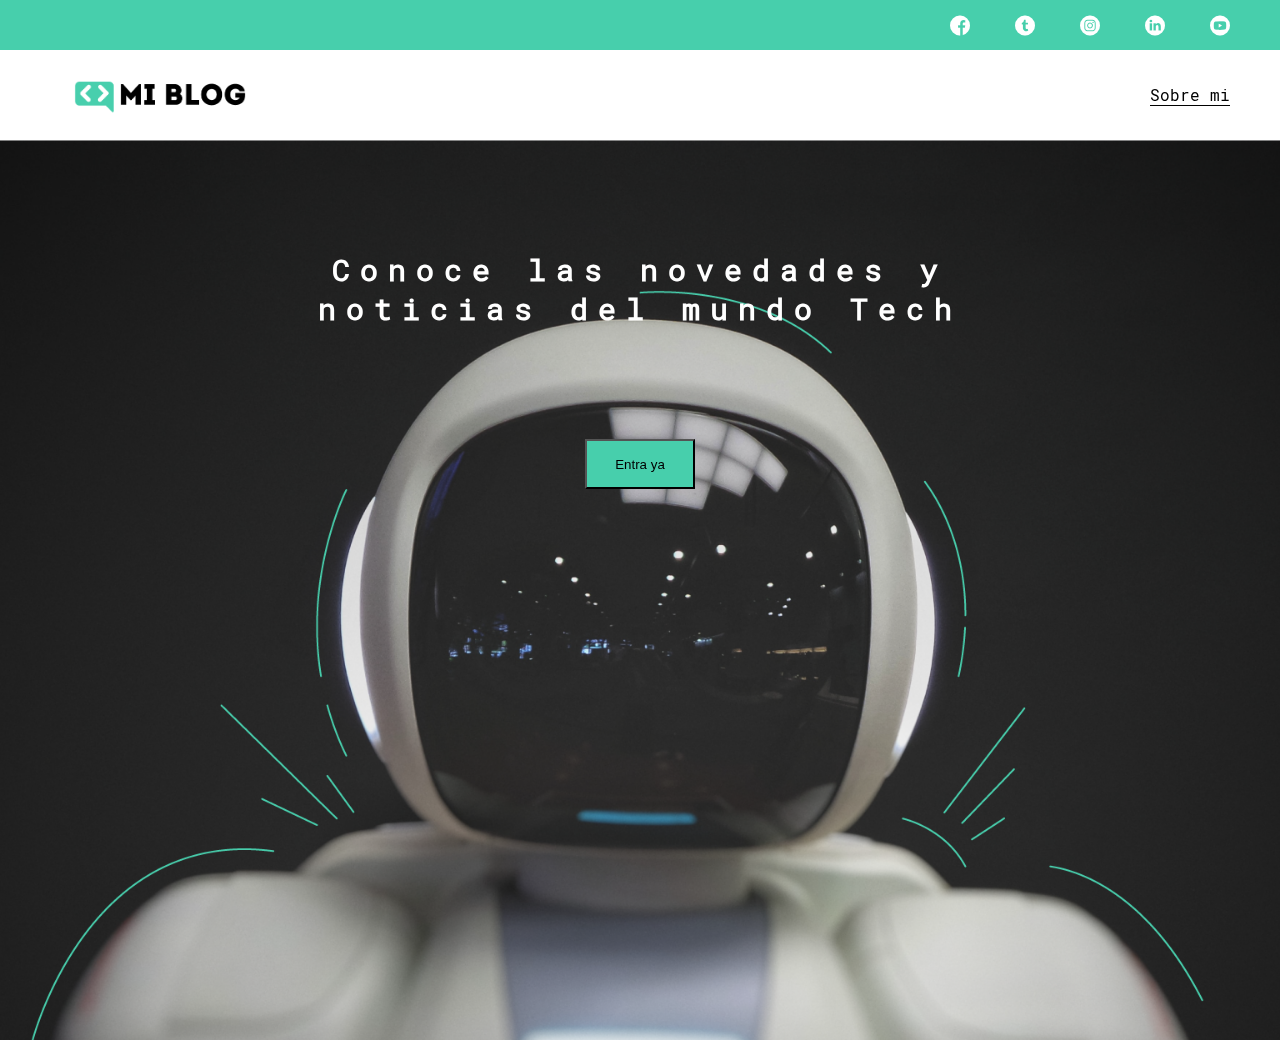
<file: index.html>
<!DOCTYPE html>
<html lang="en" class="js-focus-visible">
<head>
	<meta charset="UTF-8">
	<meta name="viewport" content="width=device-width, initial-scale=1.0">
	<title>Proyecto de maquetacion</title>
	<link rel="stylesheet"  href="css/main.css">
	<link rel="stylesheet"  href="css/font/Social_media/flaticon.css">
</head>
<body class="home-body">
	<header>
		<section class="header-icons-container">
			<div class="icons">
				<a href="/"><span class="flaticon-001-facebook"></span></a>
				<a href=""><span class="flaticon-002-twitter"></span></a>
				<a href=""><span class="flaticon-011-instagram"></span></a>
				<a href=""><span class="flaticon-010-linkedin"></span></a>
				<a href=""><span class="flaticon-008-youtube"></span></a>
			</div>
		</section>
		<nav>
			<section class="nav-logo-container">
				<a href=""><img src="assets/img/Logo-negro.png" alt="Logo de Blog"></a>
			</section>
			<section class="nav-profile-link">
				<a href="blogs.html">Sobre mi</a>
			</section>
		</nav>
	</header>
	<main class="home-main">
		<section>
			<p class="home-main-text">Conoce las novedades y noticias del mundo Tech</p>
			<button class="home-main-button">
				<a href="">Entra ya</a>
			</button>
		</section>
	</main>
</body>
</html>
</file>
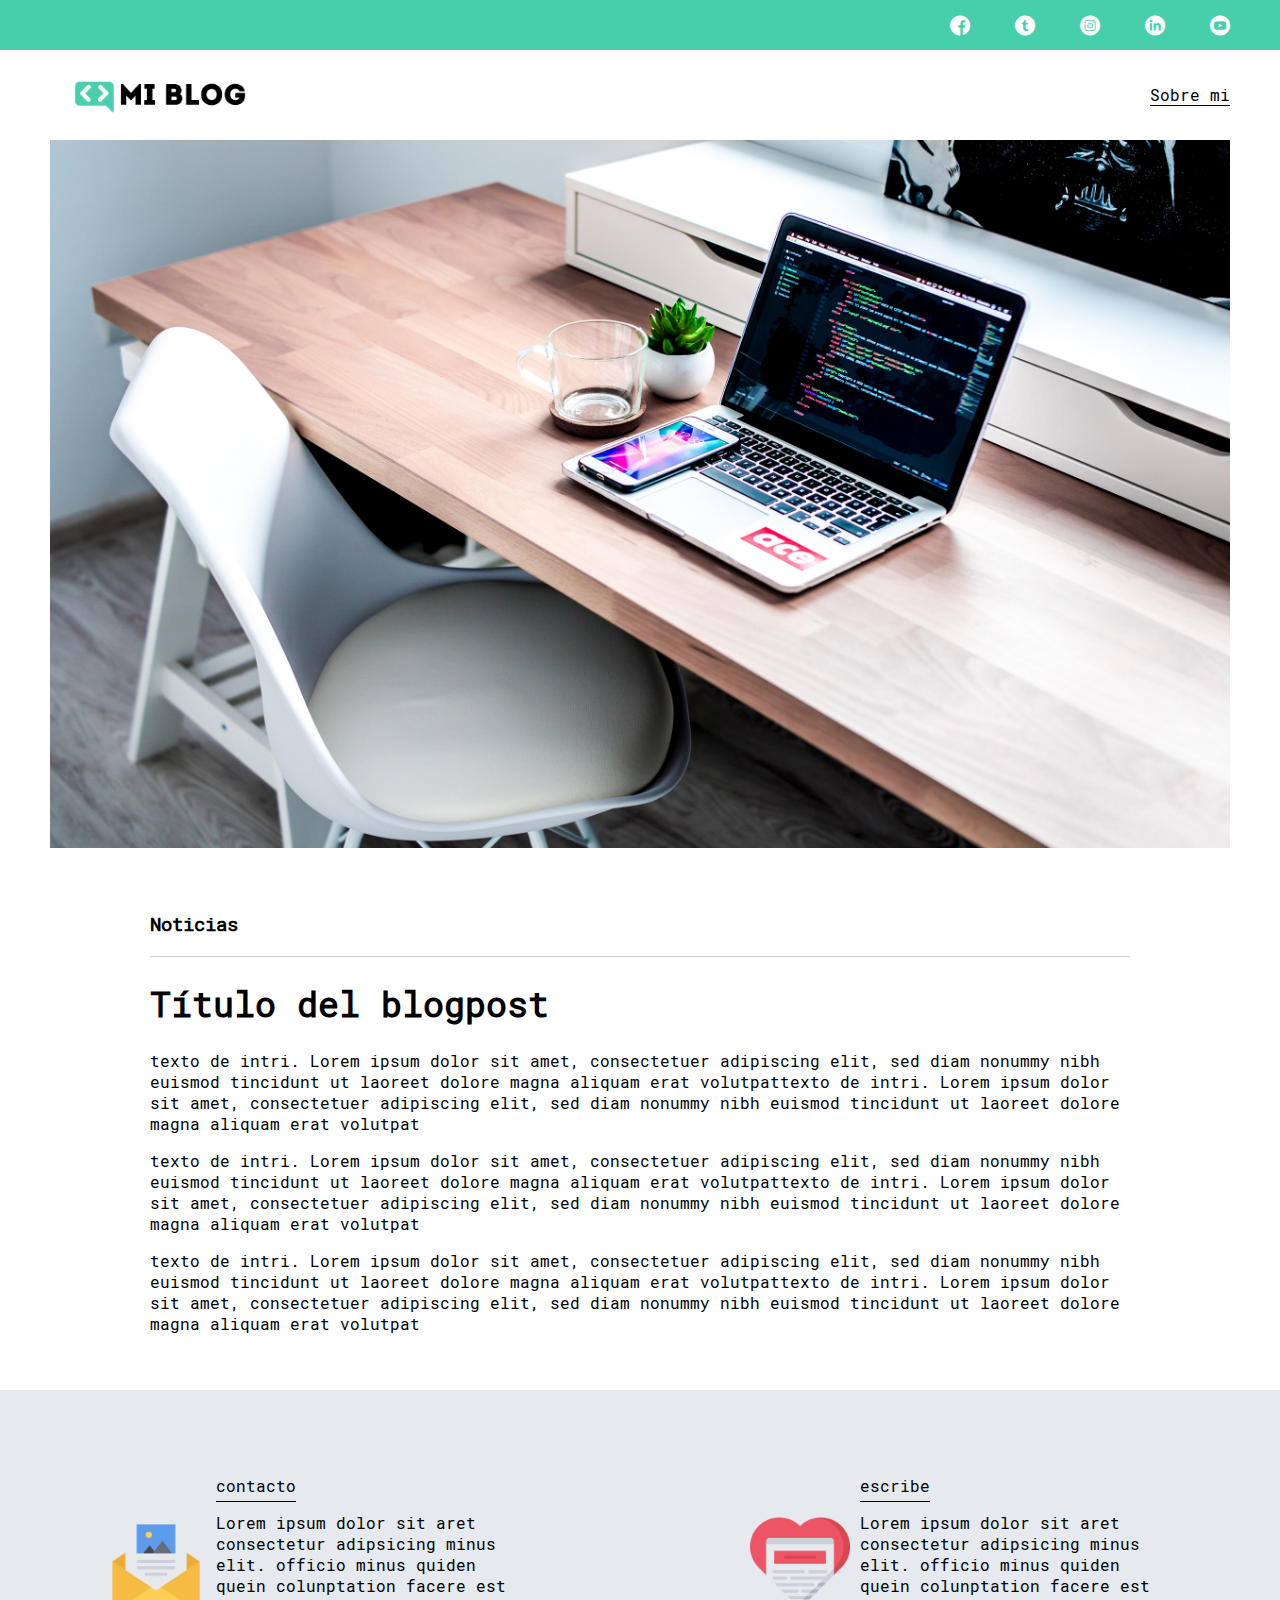
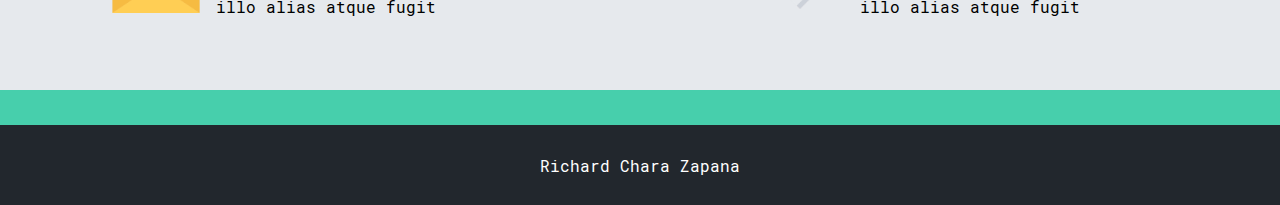
<file: blog.html>
<!DOCTYPE html>
<html lang="en" class="js-focus-visible">
<head>
	<meta charset="UTF-8">
	<meta name="viewport" content="width=device-width, initial-scale=1.0">
	<title>Proyecto de maquetacion</title>
	<link rel="stylesheet"  href="css/main.css">
	<link rel="stylesheet"  href="css/font/Social_media/flaticon.css">
</head>
<body> 
	<header>
		<section class="header-icons-container">
			<div class="icons">
				<a href="/"><span class="flaticon-001-facebook"></span></a>
				<a href=""><span class="flaticon-002-twitter"></span></a>
				<a href=""><span class="flaticon-011-instagram"></span></a>
				<a href=""><span class="flaticon-010-linkedin"></span></a>
				<a href=""><span class="flaticon-008-youtube"></span></a>
			</div>
		</section>
		<nav>
			<section class="nav-logo-container">
				<a href=""><img src="assets/img/Logo-negro.png" alt="Logo de Blog"></a>
			</section>
			<section class="nav-profile-link">
				<a href="perfil.html">Sobre mi</a>
			</section>
		</nav>
	</header>
	<main>
		<section class="blog-post-img-container">
            <img src="assets/img/post-1.jpg" alt="imagen">
        </section>
        <section class="blog-post-main-container"> 
            <div class="grid-container">
                <h3>Noticias</h3>
                <article>
                    <h1>Título del blogpost</h1>
                    <p>texto de intri. Lorem ipsum dolor sit amet, consectetuer adipiscing elit, sed diam nonummy nibh euismod tincidunt ut laoreet dolore magna aliquam erat volutpattexto de intri. Lorem ipsum dolor sit amet, consectetuer adipiscing elit, sed diam nonummy nibh euismod tincidunt ut laoreet dolore magna aliquam erat volutpat</p>
                    <p>texto de intri. Lorem ipsum dolor sit amet, consectetuer adipiscing elit, sed diam nonummy nibh euismod tincidunt ut laoreet dolore magna aliquam erat volutpattexto de intri. Lorem ipsum dolor sit amet, consectetuer adipiscing elit, sed diam nonummy nibh euismod tincidunt ut laoreet dolore magna aliquam erat volutpat</p>
                    <p>texto de intri. Lorem ipsum dolor sit amet, consectetuer adipiscing elit, sed diam nonummy nibh euismod tincidunt ut laoreet dolore magna aliquam erat volutpattexto de intri. Lorem ipsum dolor sit amet, consectetuer adipiscing elit, sed diam nonummy nibh euismod tincidunt ut laoreet dolore magna aliquam erat volutpat</p>
                </article>
            </div>
        </section>
        <section class="contact-main-container">
            <div>
                <img src="assets/img/contacto.png" alt="">
                <div class="contact-left">
                    <a href="">contacto</a>
                    <p>Lorem ipsum dolor sit aret consectetur adipsicing minus elit. officio minus quiden quein colunptation facere est illo alias atque fugit</p>
                </div>
            </div>
            <div>
                <img src="assets/img/escribe.png" alt="">
                <div class="contact-right">
                    <a href="">escribe</a>
                    <p>Lorem ipsum dolor sit aret consectetur adipsicing minus elit. officio minus quiden quein colunptation facere est illo alias atque fugit</p>
                </div>
            </div>
        </section>
    </main>
    <footer>
        <p>Richard Chara Zapana</p>
    </footer>
</body>
</html>
</file>
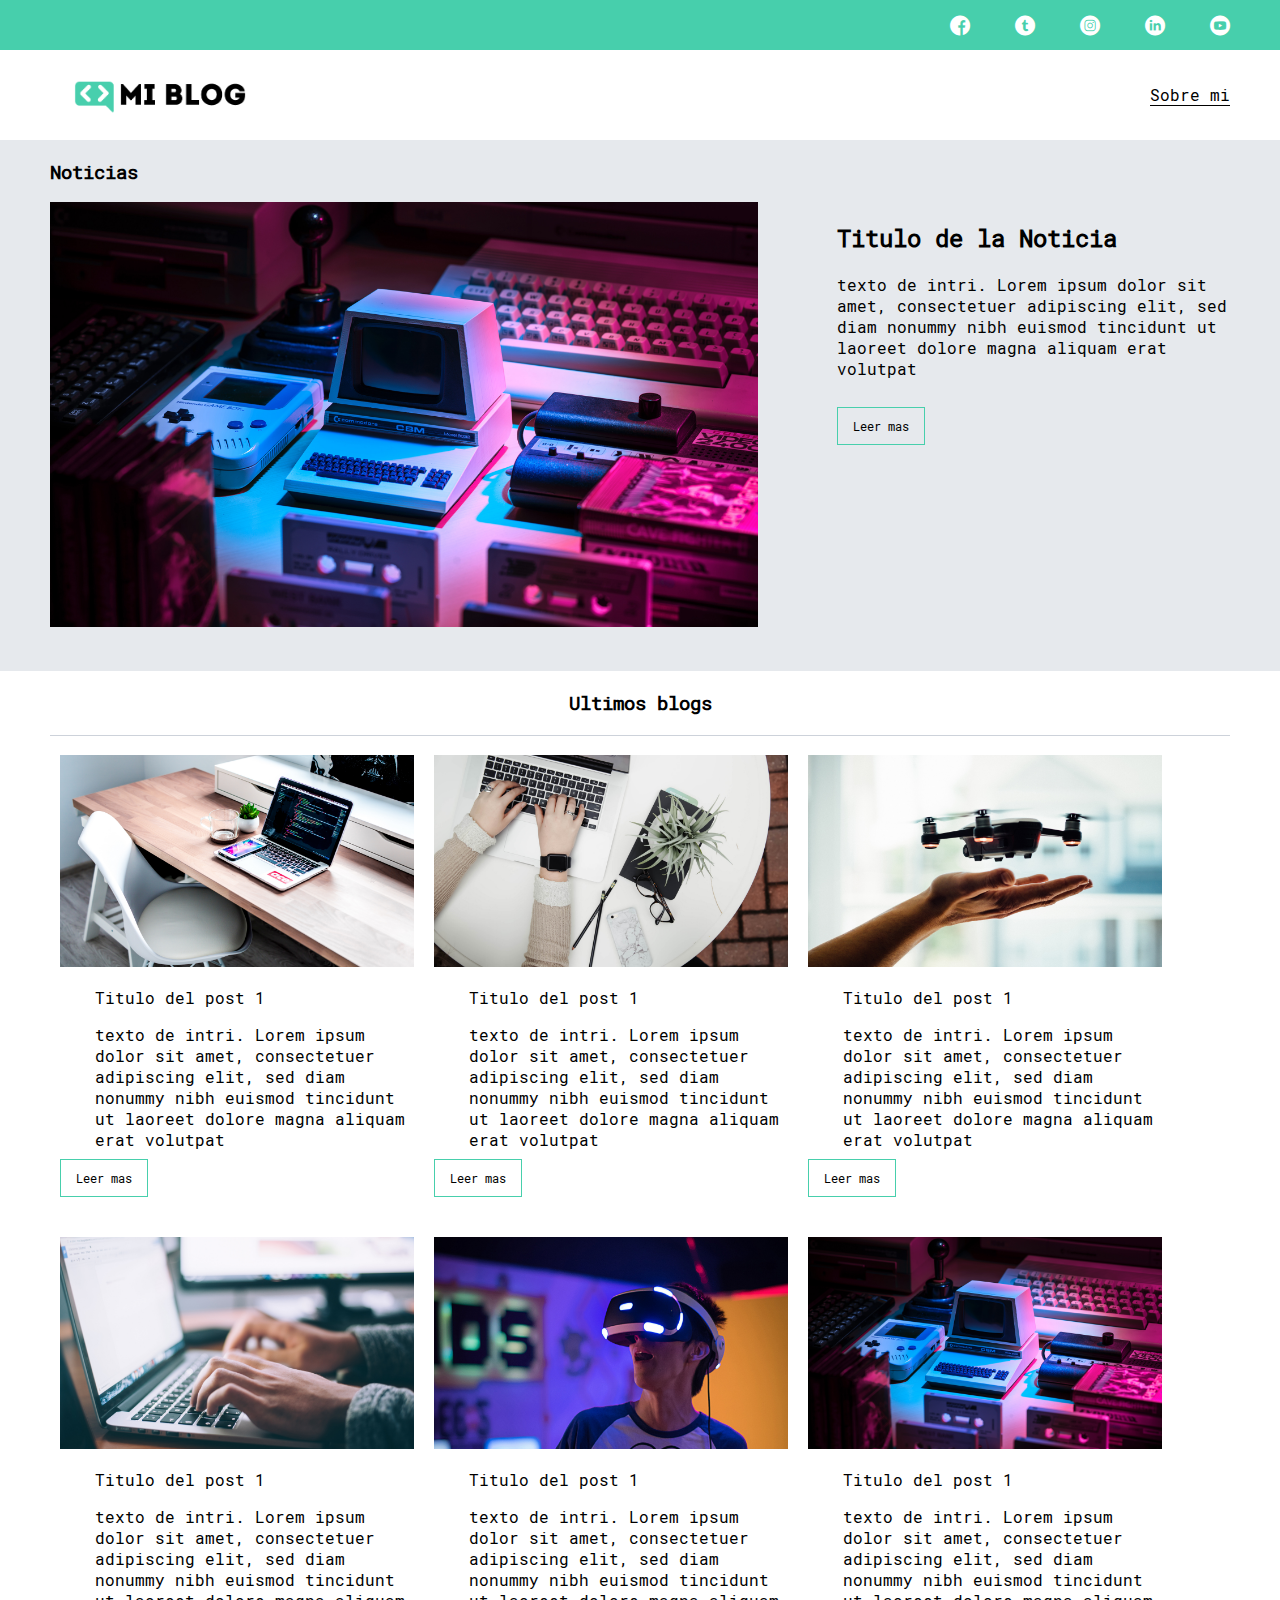
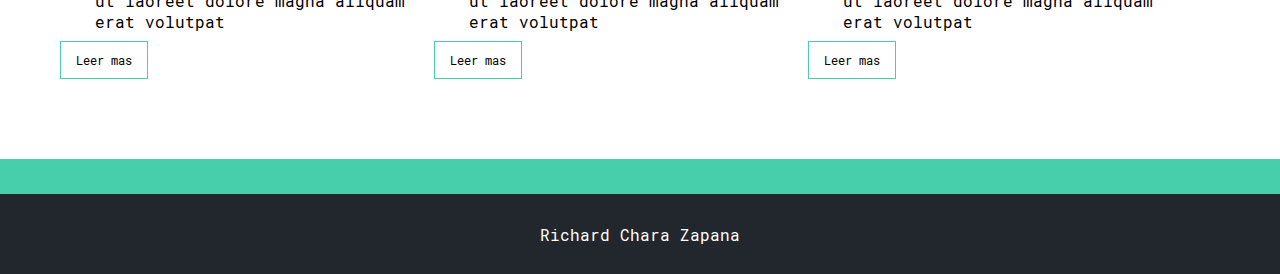
<file: blogs.html>
<!DOCTYPE html>
<html lang="en" class="js-focus-visible">
<head>
	<meta charset="UTF-8">
	<meta name="viewport" content="width=device-width, initial-scale=1.0">
	<title>Proyecto de maquetacion</title>
	<link rel="stylesheet"  href="css/main.css">
	<link rel="stylesheet"  href="css/font/Social_media/flaticon.css">
</head>
<body> 
	<header>
		<section class="header-icons-container">
			<div class="icons">
				<a href="/"><span class="flaticon-001-facebook"></span></a>
				<a href=""><span class="flaticon-002-twitter"></span></a>
				<a href=""><span class="flaticon-011-instagram"></span></a>
				<a href=""><span class="flaticon-010-linkedin"></span></a>
				<a href=""><span class="flaticon-008-youtube"></span></a>
			</div>
		</section>
		<nav>
			<section class="nav-logo-container">
				<a href=""><img src="assets/img/Logo-negro.png" alt="Logo de Blog"></a>
			</section>
			<section class="nav-profile-link">
				<a href="blog.html">Sobre mi</a>
			</section>
		</nav>
	</header>
	<main class="blogs-main">
		<section class="blogs-news-container"> 
			<div class="blogs-news">
                <h3>Noticias</h3>
                <div class="blogs-news-img-container">
                    <img src="assets/img/img-news-main.jpg" alt="Noticia">
                </div>
                <div class="blogs-news-info-container">
                    <h2>Titulo de la Noticia</h2>
                    <p> texto de intri. Lorem ipsum dolor sit amet, consectetuer adipiscing elit, sed diam nonummy nibh euismod tincidunt ut laoreet dolore magna aliquam erat volutpat</p>
                    <a href="" class="blogs-button">Leer mas</a>
                </div>
            </div>
        </section>
        <section class="blogs-posts-container">
            <div>
                <h3>Ultimos blogs</h3>
                <article class="post-container">
                    <img src="assets/img/post-1.jpg" alt="Articulo">
                    <p>Titulo del post 1</p>
                    <p>texto de intri. Lorem ipsum dolor sit amet, consectetuer adipiscing elit, sed diam nonummy nibh euismod tincidunt ut laoreet dolore magna aliquam erat volutpat</p>
                    <a href="" class="blogs-button">Leer mas</a>
                </article>
                <article class="post-container">
                        <img src="assets/img/post-2.jpg" alt="Articulo">
                        <p>Titulo del post 1</p>
                        <p>texto de intri. Lorem ipsum dolor sit amet, consectetuer adipiscing elit, sed diam nonummy nibh euismod tincidunt ut laoreet dolore magna aliquam erat volutpat</p>
                        <a href="" class="blogs-button">Leer mas</a>
                </article>
                <article class="post-container">
                        <img src="assets/img/post-3.jpg" alt="Articulo">
                        <p>Titulo del post 1</p>
                        <p>texto de intri. Lorem ipsum dolor sit amet, consectetuer adipiscing elit, sed diam nonummy nibh euismod tincidunt ut laoreet dolore magna aliquam erat volutpat</p>
                        <a href="" class="blogs-button">Leer mas</a>
                </article>
                <article class="post-container">
                        <img src="assets/img/post-4.jpg" alt="Articulo">
                        <p>Titulo del post 1</p>
                        <p>texto de intri. Lorem ipsum dolor sit amet, consectetuer adipiscing elit, sed diam nonummy nibh euismod tincidunt ut laoreet dolore magna aliquam erat volutpat</p>
                        <a href="" class="blogs-button">Leer mas</a>
                </article>
                <article class="post-container">
                        <img src="assets/img/post-5.jpg" alt="Articulo">
                        <p>Titulo del post 1</p>
                        <p>texto de intri. Lorem ipsum dolor sit amet, consectetuer adipiscing elit, sed diam nonummy nibh euismod tincidunt ut laoreet dolore magna aliquam erat volutpat</p>
                        <a href="" class="blogs-button">Leer mas</a>
                </article>
                <article class="post-container">
                        <img src="assets/img/post-6.jpg" alt="Articulo">
                        <p>Titulo del post 1</p>
                        <p>texto de intri. Lorem ipsum dolor sit amet, consectetuer adipiscing elit, sed diam nonummy nibh euismod tincidunt ut laoreet dolore magna aliquam erat volutpat</p>
                        <a href="" class="blogs-button">Leer mas</a>
                </article>
            </div>
        </section>
    </main>
    <footer>
        <p>Richard Chara Zapana</p>
    </footer>
</body>
</html>
</file>
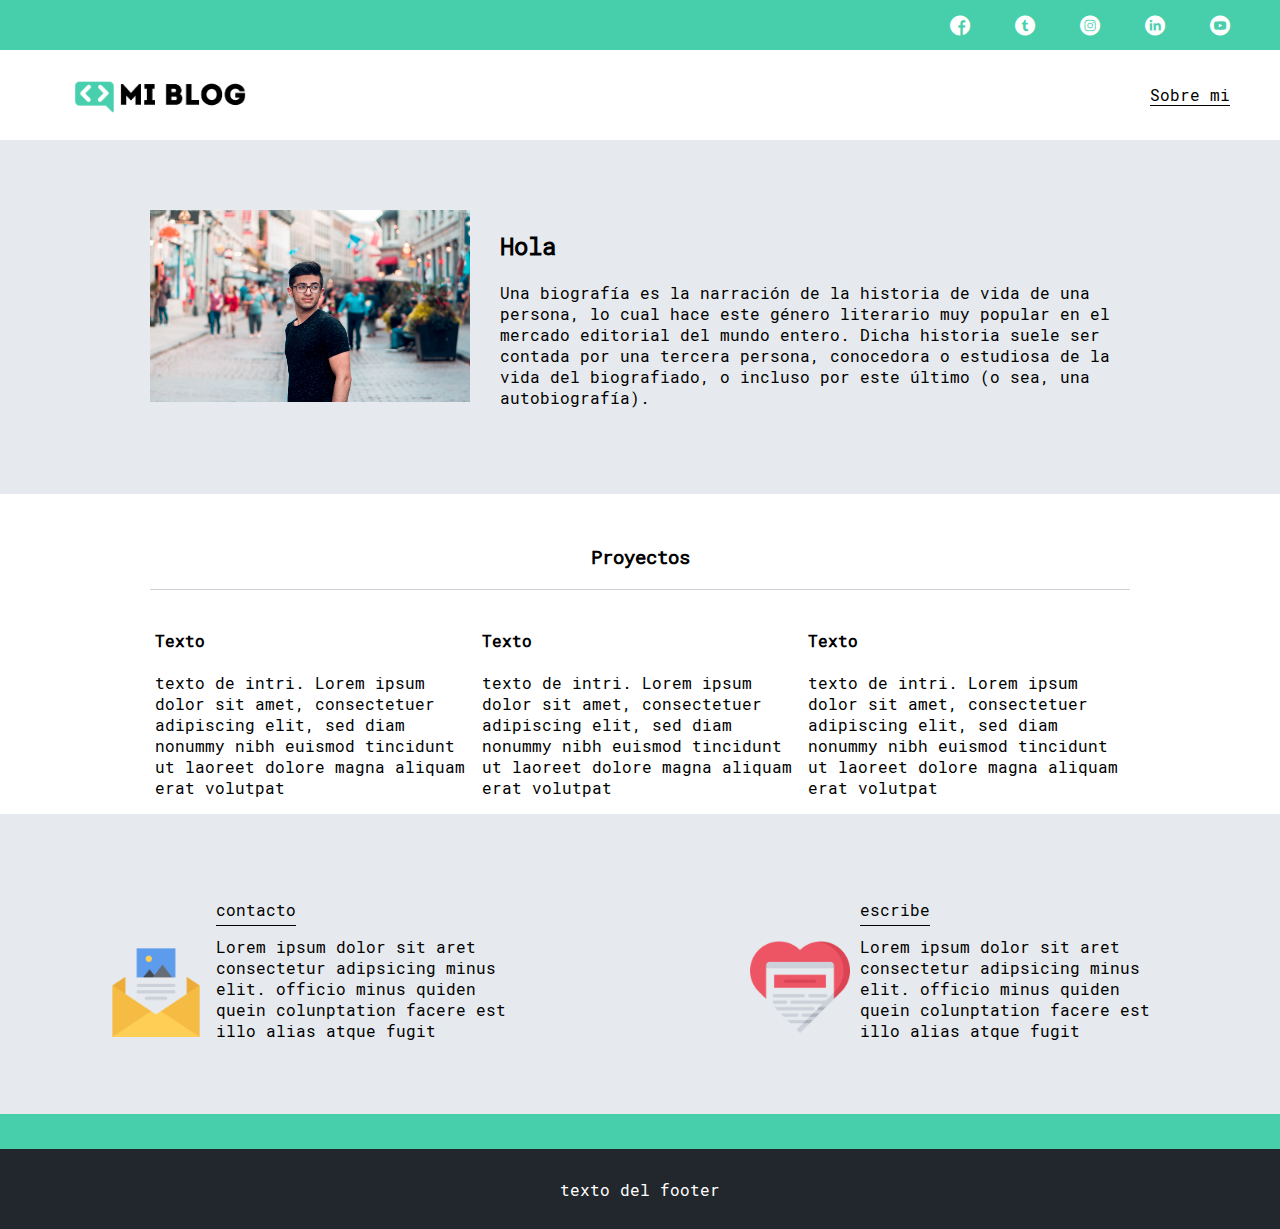
<file: perfil.html>
<!DOCTYPE html>
<html lang="en" class="js-focus-visible">
<head>
	<meta charset="UTF-8">
	<meta name="viewport" content="width=device-width, initial-scale=1.0">
	<title>Proyecto de maquetacion</title>
	<link rel="stylesheet"  href="css/main.css">
	<link rel="stylesheet"  href="css/font/Social_media/flaticon.css">
</head>
<body> 
	<header>
		<section class="header-icons-container">
			<div class="icons">
				<a href="/"><span class="flaticon-001-facebook"></span></a>
				<a href=""><span class="flaticon-002-twitter"></span></a>
				<a href=""><span class="flaticon-011-instagram"></span></a>
				<a href=""><span class="flaticon-010-linkedin"></span></a>
				<a href=""><span class="flaticon-008-youtube"></span></a>
			</div>
		</section>
		<nav>
			<section class="nav-logo-container">
				<a href=""><img src="assets/img/Logo-negro.png" alt="Logo de Blog"></a>
			</section>
			<section class="nav-profile-link">
				<a href="index.html">Sobre mi</a>
			</section>
		</nav>
	</header>
	<main>
		<section class="perfil-main-container">
            <div class="grid-container perfil-container">
                <div>
                    <img src="assets/img/perfil.jpg">
                </div>
                <div>
                    <h2>Hola</h2>
                    <p>Una biografía es la narración de la historia de vida de una persona, lo cual hace este género literario muy popular en el mercado editorial del mundo entero. Dicha historia suele ser contada por una tercera persona, conocedora o estudiosa de la vida del biografiado, o incluso por este último (o sea, una autobiografía).</p>
                </div>
            </div>
        </section>
        <section class="perfil-main-proyects">
            <div class="grid-container">
                <h3>Proyectos</h3>
                <div class="proyects-main-container">
                    <article class="proyect-container">
                        <h4>Texto</h4>
                        <p>texto de intri. Lorem ipsum dolor sit amet, consectetuer adipiscing elit, sed diam nonummy nibh euismod tincidunt ut laoreet dolore magna aliquam erat volutpat</p>
                    </article>
                    <article class="proyect-container">
                        <h4>Texto</h4>
                        <p>texto de intri. Lorem ipsum dolor sit amet, consectetuer adipiscing elit, sed diam nonummy nibh euismod tincidunt ut laoreet dolore magna aliquam erat volutpat</p>
                    </article>
                    <article class="proyect-container">
                        <h4>Texto</h4>
                        <p>texto de intri. Lorem ipsum dolor sit amet, consectetuer adipiscing elit, sed diam nonummy nibh euismod tincidunt ut laoreet dolore magna aliquam erat volutpat</p>
                    </article>
                </div>
            </div>
        </section>
        <section class="contact-main-container">
            <div>
                <img src="assets/img/contacto.png" alt="">
                <div class="contact-left">
                    <a href="">contacto</a>
                    <p>Lorem ipsum dolor sit aret consectetur adipsicing minus elit. officio minus quiden quein colunptation facere est illo alias atque fugit</p>
                </div>
            </div>
            <div>
                <img src="assets/img/escribe.png" alt="">
                <div class="contact-right">
                    <a href="">escribe</a>
                    <p>Lorem ipsum dolor sit aret consectetur adipsicing minus elit. officio minus quiden quein colunptation facere est illo alias atque fugit</p>
                </div>
            </div>
         </section>
    </main>
    <footer>
        <p>texto del footer</p>
    </footer>
</body>
</html>
</file>
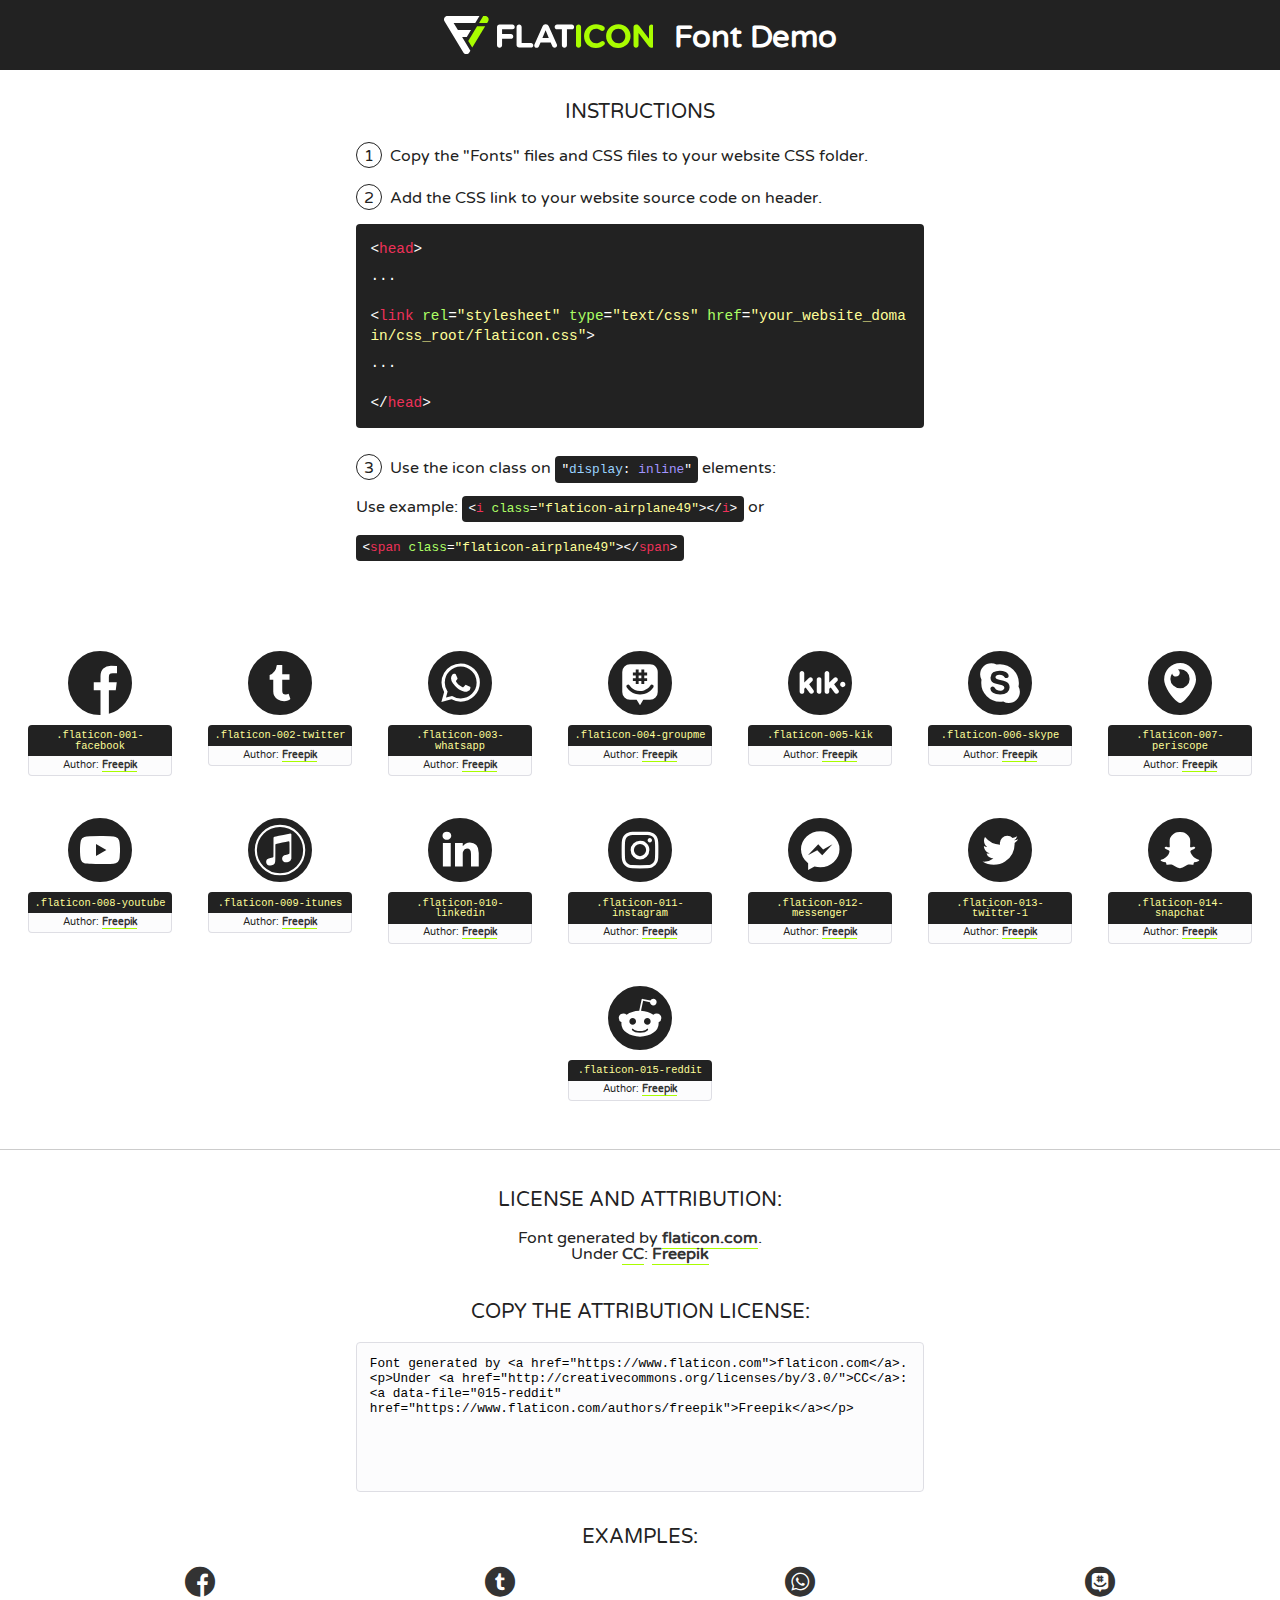
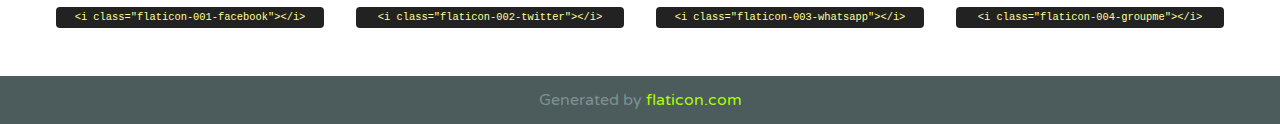
<file: css/font/Social_media/flaticon.html>
<!DOCTYPE html>
<!--
  Flaticon icon font: Flaticon
  Creation date: 20/12/2018 09:27
-->
<html>
<!DOCTYPE html>
<html>

<head>
    <title>Flaticon WebFont</title>
    <link href="http://fonts.googleapis.com/css?family=Varela+Round" rel="stylesheet" type="text/css" />
    <link rel="stylesheet" type="text/css" href="flaticon.css">
    <meta charset="UTF-8">
    <style>
    html, body, div, span, applet, object, iframe,
    h1, h2, h3, h4, h5, h6, p, blockquote, pre,
    a, abbr, acronym, address, big, cite, code,
    del, dfn, em, img, ins, kbd, q, s, samp,
    small, strike, strong, sub, sup, tt, var,
    b, u, i, center,
    dl, dt, dd, ol, ul, li,
    fieldset, form, label, legend,
    table, caption, tbody, tfoot, thead, tr, th, td,
    article, aside, canvas, details, embed, 
    figure, figcaption, footer, header, hgroup, 
    menu, nav, output, ruby, section, summary,
    time, mark, audio, video {
        margin: 0;
        padding: 0;
        border: 0;
        font-size: 100%;
        font: inherit;
        vertical-align: baseline;
    }
    /* HTML5 display-role reset for older browsers */
    article, aside, details, figcaption, figure, 
    footer, header, hgroup, menu, nav, section {
        display: block;
    }
    body {
        line-height: 1;
    }
    ol, ul {
        list-style: none;
    }
    blockquote, q {
        quotes: none;
    }
    blockquote:before, blockquote:after,
    q:before, q:after {
        content: '';
        content: none;
    }
    table {
        border-collapse: collapse;
        border-spacing: 0;
    }
    body {
        font-family: 'Varela Round', Helvetica, Arial, sans-serif;
        font-size: 16px;
        color: #222;
    }
    a {
        color: #333;
        border-bottom: 1px solid #a9fd00;
        font-weight: bold;
        text-decoration: none;
    }
    * {
        -moz-box-sizing: border-box;
        -webkit-box-sizing: border-box;
        box-sizing: border-box;
        margin: 0;
        padding: 0;
    }
    [class^="flaticon-"]:before, [class*=" flaticon-"]:before, [class^="flaticon-"]:after, [class*=" flaticon-"]:after {
        font-family: Flaticon;
        font-size: 30px;
        font-style: normal;
        margin-left: 20px;
        color: #333;
    }
    .wrapper {
        max-width: 600px;
        margin: auto;
        padding: 0 1em;
    }
    .title {
        font-size: 1.25em;
        text-align: center;
        margin-bottom: 1em;
        text-transform: uppercase;
    }
    header {
        text-align: center;
        background-color: #222;
        color: #fff;
        padding: 1em;
    }
    header .logo {
        width: 210px;
        height: 38px;
        display: inline-block;
        vertical-align: middle;
        margin-right: 1em;
        border: none;
    }
    header strong {
        font-size: 1.95em;
        font-weight: bold;
        vertical-align: middle;
        margin-top: 5px;
        display: inline-block;
    }
    .demo {
        margin: 2em auto;
        line-height: 1.25em;
    }
    .demo ul li {
        margin-bottom: 1em;
    }
    .demo ul li .num {
        color: #222;
        border-radius: 20px;
        display: inline-block;
        width: 26px;
        padding: 3px;
        height: 26px;
        text-align: center;
        margin-right: 0.5em;
        border: 1px solid #222;
    }
    .demo ul li code {
        background-color: #222;
        border-radius: 4px;
        padding: 0.25em 0.5em;
        display: inline-block;
        color: #fff;
        font-family: Consolas,Monaco,Lucida Console,Liberation Mono,DejaVu Sans Mono,Bitstream Vera Sans Mono,Courier New, monospace;
        font-weight: lighter;
        margin-top: 1em;
        font-size: 0.8em;
        word-break: break-all;
    }
    .demo ul li code.big {
        padding: 1em;
        font-size: 0.9em;
    }
    .demo ul li code .red {
        color: #EF3159;
    }
    .demo ul li code .green {
        color: #ACFF65;
    }
    .demo ul li code .yellow {
        color: #FFFF99;
    }
    .demo ul li code .blue {
        color: #99D3FF;
    }
    .demo ul li code .purple {
        color: #A295FF;
    }
    .demo ul li code .dots {
        margin-top: 0.5em;
        display: block;
    }
    #glyphs {
        border-bottom: 1px solid #ccc;
        padding: 2em 0;
        text-align: center;
    }
    .glyph {
        display: inline-block;
        width: 9em;
        margin: 1em;
        text-align: center;
        vertical-align: top;
        background: #FFF;
    }
    .glyph .glyph-icon {
        padding: 10px;
        display: block;
        font-family:"Flaticon";
        font-size: 64px;
        line-height: 1;
    }
    .glyph .glyph-icon:before {
        font-size: 64px;
        color: #222;
        margin-left: 0;
    }
    .class-name {
        font-size: 0.65em;
        background-color: #222;
        color: #fff;
        border-radius: 4px 4px 0 0;
        padding: 0.5em;
        color: #FFFF99;
        font-family: Consolas,Monaco,Lucida Console,Liberation Mono,DejaVu Sans Mono,Bitstream Vera Sans Mono,Courier New, monospace;
    }
    .author-name {
        font-size: 0.6em;
        background-color: #fcfcfd;
        border: 1px solid #DEDEE4;
        border-top: 0;
        border-radius: 0 0 4px 4px;
        padding: 0.5em;
    }
    .class-name:last-child {
        font-size: 10px;
        color:#888;
    }
    .class-name:last-child a {
        font-size: 10px;
        color:#555;
    }
    .class-name:last-child a:hover {
        color:#a9fd00;
    }
    .glyph > input {
        display: block;
        width: 100px;
        margin: 5px auto;
        text-align: center;
        font-size: 12px;
        cursor: text;
    }
    .glyph > input.icon-input {
        font-family:"Flaticon";
        font-size: 16px;
        margin-bottom: 10px;
    }
    .attribution .title {
        margin-top: 2em;
    }
    .attribution textarea {
        background-color: #fcfcfd;
        padding: 1em;
        border: none;
        box-shadow: none;
        border: 1px solid #DEDEE4;
        border-radius: 4px;
        resize: none;
        width: 100%;
        height: 150px;
        font-size: 0.8em;
        font-family: Consolas,Monaco,Lucida Console,Liberation Mono,DejaVu Sans Mono,Bitstream Vera Sans Mono,Courier New, monospace;
        -webkit-appearance: none;
    }
    .iconsuse {
        margin: 2em auto;
        text-align: center;
        max-width: 1200px;
    }
    .iconsuse:after {
        content: '';
        display: table;
        clear: both;
    }
    .iconsuse .image {
        float: left;
        width: 25%;
        padding: 0 1em;
    }
    .iconsuse .image p {
        margin-bottom: 1em;
    }
    .iconsuse .image span {
        display: block;
        font-size: 0.65em;
        background-color: #222;
        color: #fff;
        border-radius: 4px;
        padding: 0.5em;
        color: #FFFF99;
        margin-top: 1em;
        font-family: Consolas,Monaco,Lucida Console,Liberation Mono,DejaVu Sans Mono,Bitstream Vera Sans Mono,Courier New, monospace;
    }
    #footer {
        text-align: center;
        background-color: #4C5B5C;
        color: #7c9192;
        padding: 1em;
    }
    #footer a {
        border: none;
        color: #a9fd00;
        font-weight: normal;
    }
    @media (max-width: 960px) {
        .iconsuse .image {
            width: 50%;
        }
    }
    @media (max-width: 560px) {
        .iconsuse .image {
            width: 100%;
        }
    }
    </style>
</head>

<body class="characters-off">

    <header>
        <a href="https://www.flaticon.com" target="_blank" class="logo">
            <svg version="1.1" xmlns="http://www.w3.org/2000/svg" xmlns:xlink="http://www.w3.org/1999/xlink" xmlns:a="http://ns.adobe.com/AdobeSVGViewerExtensions/3.0/" viewBox="0 0 560.875 102.036" enable-background="new 0 0 560.875 102.036" xml:space="preserve">
                <defs>
                </defs>
                <g>
                    <g class="letters">
                        <path fill="#ffffff" d="M141.596,29.675c0-3.777,2.985-6.767,6.764-6.767h34.438c3.426,0,6.15,2.728,6.15,6.15
                        c0,3.43-2.724,6.149-6.15,6.149h-27.674v13.091h23.719c3.429,0,6.151,2.724,6.151,6.15c0,3.43-2.723,6.149-6.151,6.149h-23.719
                        v17.574c0,3.773-2.986,6.761-6.764,6.761c-3.779,0-6.764-2.989-6.764-6.761V29.675z"></path>
                        <path fill="#ffffff" d="M193.844,29.149c0-3.781,2.985-6.767,6.764-6.767c3.776,0,6.763,2.985,6.763,6.767v42.957h25.039
                        c3.426,0,6.149,2.726,6.149,6.153c0,3.425-2.723,6.15-6.149,6.15h-31.802c-3.779,0-6.764-2.986-6.764-6.768V29.149z"></path>
                        <path fill="#ffffff" d="M241.891,75.71l21.438-48.407c1.492-3.341,4.215-5.357,7.906-5.357h0.792
                        c3.686,0,6.323,2.017,7.815,5.357l21.439,48.407c0.436,0.967,0.701,1.845,0.701,2.723c0,3.602-2.809,6.501-6.414,6.501
                        c-3.161,0-5.269-1.845-6.499-4.655l-4.132-9.661h-27.059l-4.301,10.102c-1.144,2.631-3.426,4.214-6.237,4.214
                        c-3.517,0-6.24-2.81-6.24-6.325C241.1,77.64,241.451,76.677,241.891,75.71z M279.932,58.666l-8.521-20.297l-8.526,20.297H279.932
                        z"></path>
                        <path fill="#ffffff" d="M314.864,35.387H301.86c-3.429,0-6.239-2.813-6.239-6.238c0-3.429,2.811-6.24,6.239-6.24h39.533
                        c3.426,0,6.237,2.811,6.237,6.24c0,3.425-2.811,6.238-6.237,6.238h-13.001v42.785c0,3.773-2.99,6.761-6.764,6.761
                        c-3.779,0-6.764-2.989-6.764-6.761V35.387z"></path>
                        <path fill="#A9FD00" d="M352.615,29.149c0-3.781,2.985-6.767,6.767-6.767c3.774,0,6.761,2.985,6.761,6.767v49.024
                        c0,3.773-2.987,6.761-6.761,6.761c-3.781,0-6.767-2.989-6.767-6.761V29.149z"></path>
                        <path fill="#A9FD00" d="M374.132,53.836v-0.179c0-17.481,13.178-31.801,32.065-31.801c9.22,0,15.459,2.458,20.557,6.238
                        c1.402,1.054,2.637,2.985,2.637,5.357c0,3.692-2.985,6.59-6.681,6.59c-1.845,0-3.071-0.702-4.044-1.319
                        c-3.776-2.813-7.729-4.393-12.562-4.393c-10.364,0-17.831,8.611-17.831,19.154v0.173c0,10.542,7.291,19.329,17.831,19.329
                        c5.715,0,9.492-1.756,13.359-4.834c1.049-0.874,2.458-1.491,4.039-1.491c3.429,0,6.325,2.813,6.325,6.236
                        c0,2.106-1.056,3.78-2.282,4.834c-5.539,4.834-12.036,7.733-21.878,7.733C387.572,85.464,374.132,71.493,374.132,53.836z"></path>
                        <path fill="#A9FD00" d="M433.009,53.836v-0.179c0-17.481,13.79-31.801,32.766-31.801c18.981,0,32.592,14.143,32.592,31.628v0.173
                        c0,17.483-13.785,31.807-32.769,31.807C446.625,85.464,433.009,71.32,433.009,53.836z M484.224,53.836v-0.179
                        c0-10.539-7.725-19.326-18.626-19.326c-10.893,0-18.449,8.611-18.449,19.154v0.173c0,10.542,7.73,19.329,18.626,19.329
                        C476.676,72.986,484.224,64.378,484.224,53.836z"></path>
                        <path fill="#A9FD00" d="M506.233,29.321c0-3.774,2.99-6.763,6.767-6.763h1.401c3.252,0,5.183,1.583,7.029,3.953l26.093,34.265
                        V29.059c0-3.692,2.99-6.677,6.681-6.677c3.683,0,6.671,2.985,6.671,6.677v48.934c0,3.78-2.987,6.765-6.764,6.765h-0.436
                        c-3.257,0-5.188-1.581-7.034-3.953l-27.056-35.492v32.944c0,3.687-2.985,6.676-6.678,6.676c-3.683,0-6.673-2.989-6.673-6.676
                        V29.321z"></path>
                    </g>
                    <g class="insignia">
                        <path fill="#ffffff" d="M48.372,56.137h12.517l11.156-18.537H37.186L25.688,18.539h57.825L94.668,0H9.271
                        C5.925,0,2.842,1.801,1.198,4.716c-1.644,2.907-1.593,6.482,0.134,9.343l50.38,83.501c1.678,2.781,4.689,4.476,7.938,4.476
                        c3.246,0,6.257-1.695,7.935-4.476l2.898-4.804L48.372,56.137z"></path>
                        <g class="i">
                            <path fill="#A9FD00" d="M93.575,18.539h0.031v0.004l21.652,0.004l2.705-4.488c1.727-2.861,1.778-6.436,0.133-9.343
                            C116.454,1.801,113.371,0,110.026,0h-5.294L93.575,18.539z"></path>
                            <polygon fill="#A9FD00" points="88.291,27.356 64.725,66.486 75.519,84.404 109.942,27.356"></polygon>
                        </g>
                    </g>
                </g>
            </svg>
        </a>
        <strong>Font Demo</strong>
    </header>


    <section class="demo wrapper">

        <p class="title">Instructions</p>

        <ul>
            <li>
                <span class="num">1</span>Copy the "Fonts" files and CSS files to your website CSS folder.
            </li>
            <li>
                <span class="num">2</span>Add the CSS link to your website source code on header.
                <code class="big">
                    &lt;<span class="red">head</span>&gt;
                    <br/><span class="dots">...</span>
                    <br/>&lt;<span class="red">link</span> <span class="green">rel</span>=<span class="yellow">"stylesheet"</span> <span class="green">type</span>=<span class="yellow">"text/css"</span> <span class="green">href</span>=<span class="yellow">"your_website_domain/css_root/flaticon.css"</span>&gt;
                    <br/><span class="dots">...</span>
                    <br/>&lt;/<span class="red">head</span>&gt;
                </code>
            </li>

            <li>
                <p>
                    <span class="num">3</span>Use the icon class on <code>"<span class="blue">display</span>:<span class="purple"> inline</span>"</code> elements:
                    <br />
                    Use example: <code>&lt;<span class="red">i</span> <span class="green">class</span>=<span class="yellow">&quot;flaticon-airplane49&quot;</span>&gt;&lt;/<span class="red">i</span>&gt;</code> or <code>&lt;<span class="red">span</span> <span class="green">class</span>=<span class="yellow">&quot;flaticon-airplane49&quot;</span>&gt;&lt;/<span class="red">span</span>&gt;</code>
            </li>
        </ul>

    </section>




   <section id="glyphs">          
    
      
        <div class="glyph"><div class="glyph-icon flaticon-001-facebook"></div>
            <div class="class-name">.flaticon-001-facebook</div>
            <div class="author-name">Author: <a data-file="001-facebook" href="https://www.flaticon.com/authors/freepik">Freepik</a> </div> 
        </div>        
        
        <div class="glyph"><div class="glyph-icon flaticon-002-twitter"></div>
            <div class="class-name">.flaticon-002-twitter</div>
            <div class="author-name">Author: <a data-file="002-twitter" href="https://www.flaticon.com/authors/freepik">Freepik</a> </div> 
        </div>        
        
        <div class="glyph"><div class="glyph-icon flaticon-003-whatsapp"></div>
            <div class="class-name">.flaticon-003-whatsapp</div>
            <div class="author-name">Author: <a data-file="003-whatsapp" href="https://www.flaticon.com/authors/freepik">Freepik</a> </div> 
        </div>        
        
        <div class="glyph"><div class="glyph-icon flaticon-004-groupme"></div>
            <div class="class-name">.flaticon-004-groupme</div>
            <div class="author-name">Author: <a data-file="004-groupme" href="https://www.flaticon.com/authors/freepik">Freepik</a> </div> 
        </div>        
        
        <div class="glyph"><div class="glyph-icon flaticon-005-kik"></div>
            <div class="class-name">.flaticon-005-kik</div>
            <div class="author-name">Author: <a data-file="005-kik" href="https://www.flaticon.com/authors/freepik">Freepik</a> </div> 
        </div>        
        
        <div class="glyph"><div class="glyph-icon flaticon-006-skype"></div>
            <div class="class-name">.flaticon-006-skype</div>
            <div class="author-name">Author: <a data-file="006-skype" href="https://www.flaticon.com/authors/freepik">Freepik</a> </div> 
        </div>        
        
        <div class="glyph"><div class="glyph-icon flaticon-007-periscope"></div>
            <div class="class-name">.flaticon-007-periscope</div>
            <div class="author-name">Author: <a data-file="007-periscope" href="https://www.flaticon.com/authors/freepik">Freepik</a> </div> 
        </div>        
        
        <div class="glyph"><div class="glyph-icon flaticon-008-youtube"></div>
            <div class="class-name">.flaticon-008-youtube</div>
            <div class="author-name">Author: <a data-file="008-youtube" href="https://www.flaticon.com/authors/freepik">Freepik</a> </div> 
        </div>        
        
        <div class="glyph"><div class="glyph-icon flaticon-009-itunes"></div>
            <div class="class-name">.flaticon-009-itunes</div>
            <div class="author-name">Author: <a data-file="009-itunes" href="https://www.flaticon.com/authors/freepik">Freepik</a> </div> 
        </div>        
        
        <div class="glyph"><div class="glyph-icon flaticon-010-linkedin"></div>
            <div class="class-name">.flaticon-010-linkedin</div>
            <div class="author-name">Author: <a data-file="010-linkedin" href="https://www.flaticon.com/authors/freepik">Freepik</a> </div> 
        </div>        
        
        <div class="glyph"><div class="glyph-icon flaticon-011-instagram"></div>
            <div class="class-name">.flaticon-011-instagram</div>
            <div class="author-name">Author: <a data-file="011-instagram" href="https://www.flaticon.com/authors/freepik">Freepik</a> </div> 
        </div>        
        
        <div class="glyph"><div class="glyph-icon flaticon-012-messenger"></div>
            <div class="class-name">.flaticon-012-messenger</div>
            <div class="author-name">Author: <a data-file="012-messenger" href="https://www.flaticon.com/authors/freepik">Freepik</a> </div> 
        </div>        
        
        <div class="glyph"><div class="glyph-icon flaticon-013-twitter-1"></div>
            <div class="class-name">.flaticon-013-twitter-1</div>
            <div class="author-name">Author: <a data-file="013-twitter-1" href="https://www.flaticon.com/authors/freepik">Freepik</a> </div> 
        </div>        
        
        <div class="glyph"><div class="glyph-icon flaticon-014-snapchat"></div>
            <div class="class-name">.flaticon-014-snapchat</div>
            <div class="author-name">Author: <a data-file="014-snapchat" href="https://www.flaticon.com/authors/freepik">Freepik</a> </div> 
        </div>        
        
        <div class="glyph"><div class="glyph-icon flaticon-015-reddit"></div>
            <div class="class-name">.flaticon-015-reddit</div>
            <div class="author-name">Author: <a data-file="015-reddit" href="https://www.flaticon.com/authors/freepik">Freepik</a> </div> 
        </div>        
        

    </section>



    <section class="attribution wrapper"   style="text-align:center;">

      <div class="title">License and attribution:</div><div class="attrDiv">Font generated by <a href="https://www.flaticon.com">flaticon.com</a>. <div><p>Under <a href="http://creativecommons.org/licenses/by/3.0/">CC</a>: <a data-file="015-reddit" href="https://www.flaticon.com/authors/freepik">Freepik</a></p>  </div>
      </div>
      <div class="title">Copy the Attribution License:</div>

    <textarea onclick="this.focus();this.select();">Font generated by &lt;a href=&quot;https://www.flaticon.com&quot;&gt;flaticon.com&lt;/a&gt;. <p>Under <a href="http://creativecommons.org/licenses/by/3.0/">CC</a>: <a data-file="015-reddit" href="https://www.flaticon.com/authors/freepik">Freepik</a></p>  
     </textarea>

    </section>

    <section class="iconsuse">

          <div class="title">Examples:</div>            
             
            <div class="image">
                <p>
                    <i class="glyph-icon flaticon-001-facebook"></i> 
                    <span>&lt;i class=&quot;flaticon-001-facebook&quot;&gt;&lt;/i&gt;</span>
                </p>
            </div>
            
            <div class="image">
                <p>
                    <i class="glyph-icon flaticon-002-twitter"></i> 
                    <span>&lt;i class=&quot;flaticon-002-twitter&quot;&gt;&lt;/i&gt;</span>
                </p>
            </div>
            
            <div class="image">
                <p>
                    <i class="glyph-icon flaticon-003-whatsapp"></i> 
                    <span>&lt;i class=&quot;flaticon-003-whatsapp&quot;&gt;&lt;/i&gt;</span>
                </p>
            </div>
            
            <div class="image">
                <p>
                    <i class="glyph-icon flaticon-004-groupme"></i> 
                    <span>&lt;i class=&quot;flaticon-004-groupme&quot;&gt;&lt;/i&gt;</span>
                </p>
            </div>
                       
        </div>
                            
    </section>

<div id="footer">
    <div>Generated by <a href="https://www.flaticon.com">flaticon.com</a>
    </div>
</div>



</body>
</html>
</file>
<file: css/main.css>
/*Estilo a Body*/
body{
	font-family: 'Roboto Mono',monospace;
	margin: 0;
	padding: 0;
	}
.home-body{
	position: fixed; /*sin scroll en el home no se mueve*/
	top: 0;
	bottom: 0;
	left: 0;
	right: 0;
}
a{
	text-decoration: none;/*sin sugrayado*/
	display: inline; /*esten en horizontal*/
	color: black;
  }
/*Estilo al encabezado general*/
header{
	width: 100%;
	height: 140px; /*contien 2 secciones*/
	display: grid; /*en grilla*/
	grid-template-rows: 1fr 1fr; /*2 filas para la grilla*/
}
/*Estilo a la 1ra seccion del header*/
header .header-icons-container{
	width: 100%; /*igual de ancho el padre header*/
	height: 50px; /*50px de 140p del padre header*/
	display: grid;
	background-color: #47cfac;
}
/*Estilo del contenedor de los iconos de redes sociales*/
header .header-icons-container .icons{
	width: 300px;
	height: auto; /*alto como su padre*/
	display: flex;
	justify-items: flex-end; /*justificados a la derecha*/
	align-items: center; /*alineados al centro*/
	justify-content: space-between;
	justify-self: end;
	margin-right: 50px;
}
/*color a los iconos*/
header .icons span{
	color: white;
}
nav{
	display: grid;
	grid-template-columns: 1fr 1fr; /*2 columnas para la gilla*/
	height: 90px;
}
nav .nav-logo-container{
	margin-left: 50px;
}
nav .nav-logo-container img{
	width: 220px;
	margin-top: 10px;
}
nav .nav-profile-link{
	display: flex;
	align-items: center;
	justify-content: flex-end; /*A la derecha*/
	margin-right: 50px;
}
nav .nav-profile-link a{
	color: black;
	border-bottom: 1px solid black;
}
/*estilos de home*/
.home-main{
	display: grid; /*En grilla*/
	grid-template-columns: 1fr 4fr 1fr; /*Dividir en 3 columnas*/
	height: 100%; /*ocupa todo el espacio disponible*/
	background-image: url('../assets/img/Cover.png');
	background-position: center;
	background-repeat: no-repeat;
	background-size: cover;
}
/*Estilo de la seccion del home*/
.home-main section{
	display: grid;
	grid-column: 2; /*colocamos la seccion en la 2da columna del grid*/
	justify-items: center;
	height: 350px;
	margin-top: 80px;
}
.home-main-button{
	width: 110px;
	height: 50px;
	background: #47cfac;
	display: grid;
	align-items: center;
}
.home-main-buttom a{
	font-weight: 700;
	font-size: 18px;
}
@font-face{
	font-family: 'Roboto Mono';
	src: url('../css/font/Roboto_Mono/RobotoMono-Regular.ttf') format('truetype');
}
.home-main-text{
	font-size: 30px;
	font-weight: 700;
	letter-spacing: 10px;
	text-align: center;
	color: white;
}
/*fin estilo home*/
/*estilos para blogs*/
.blogs-main{
	display: grid; /*en grilla*/
}
.blogs-news-container{
	background-color: #e6e9ed;
	padding: 0px 50px 40px; /*espacios internos*/
}
.blogs-news{
	display: grid;
	grid-template-columns: 2fr 1fr; /*dividido en dos columnas, una es el doble de la otra*/
	grid-template-rows: 2fr;
}
.blogs-news-img-container{
	grid-column: 1;
}
.blogs-news-info-container{
	grid-column: 2; /*se coloca la 2da columna del grid padre*/
}
.blogs-news-img-container img{
	width: 90%; /*ocupa el 90% de su contenedor*/
}
.blogs-news-info-container p{
	margin-bottom: 35px;
}
.blogs-posts-container{
	padding: 0 50px 40px;
}
.blogs-posts-container h3{
	border-bottom: 1px solid #cdd2da;
	padding-bottom: 20px;
	text-align: center;
}
.blogs-posts-container .post-container{
	display: inline-block; /*horizontal*/
	padding-left: 10px;
	max-width: 30%; /*3 articulos por fila*/
	margin-bottom: 50px;
}
.blogs-posts-container .post-container p{
	margin-left: 35px;
}
.blogs-posts-container .post-container img{
	width: 100%;
}
.blogs-button{
	border: 1px solid #47cfac;
	padding: 10px 15px;
	font-size: 12px;
}
/*footer*/
footer{
	width: 100%;
	height: 80px;
	background-color: #22272d;
	border-top: 35px solid #47cfac; /*borde superior*/
	text-align: center;
}
footer p{
	color: white;
	margin-top: 30px;
}
.grid-container{
	max-width: 980px; /*limitamos el tamaño del conector*/
	margin: auto; /*se centre*/
}
.blog-post-img-container{
	padding: 0px 50px 40px;
}
.blog-post-img-container img{
	width: 100%;
}
.blog-post-main-container{
	padding: 0px 50px 40px;
}
.blog-post-main-container h3{
	border-bottom: 1px solid #cdd2da;
	padding-bottom: 20px;
}
.blog-post-main-container article h1{
	font-size: 35px;
}
.contact-main-container{
	width: 100%;
	min-height: 250px;
	background-color: #e6e9ed;
	text-align: center;
	padding-bottom: 50px;
}
.contact-main-container div{
	display: inline-block;
	width: 49.5%;
	height: 100%;
}
.contact-main-container div a{
	border-bottom: 1px solid black;
	padding-bottom: 5px;
}
.contact-main-container .contact-left, .contact-right{
	text-align: initial;
	margin-top: 85px;
}
.contact-main-container img{
	width: 100px;
}
.perfil-main-container{
	padding: 70px 40px;
	background-color: #e6e9ed;
	margin-bottom: 50px;
}
.perfil-main-container img{
	width: 320px;
	margin-right: 30px;
}
.perfil-main-proyects h3{
	border-bottom: 1px solid #cdd2da;
	padding-bottom: 20px;
	text-align: center;
}
.perfil-main-container .perfil-container{
	display: flex;
}
.proyects-main-container{
	display: grid;
	grid-template-columns: 1fr 1fr 1fr;
}
.proyect-container{
	padding: 0 5px;
}
# media-queries.css >...
/*si la pantalla tiene hasta 900p*/
@media (max-width:900px){
	/*Entonces blogs se presentara así*/
	.blogs-news{ /*tendra una grilla de 1 columna y 3 filas*/
		grid-template-columns: 1fr;
		grid-template-rows: 3fr;
	}
	/*entonces la imagen ocupara la segunda fila*/
	.blogs-news-img-container{
		grid-row: 2;
	}
	/*entonces la info ocupara la tercera fila de la unica columna*/
	.blogs-news-info-container{
		grid-column: 1;
		grid-row: 3;
	}
	/*entonces los posts ocuparan casi la mitad de la pantalla*/
	.blogs-posts-container .post-container{
		max-width: 45%;
	}
	/*entonces perfil se presentará así*/
	/*la grilla de la 1ra seccion se convertira en un bloque*/
	.perfil-main-container .perfil-container{
		display: block;
	}
	/*el contenedor de los proyectos se convertira en una grilla*/
	/*de dos columnas y 2 filas*/
	.proyects-main-container{
		grid-template-columns: 1fr 1fr;
		grid-template-rows: 2fr;
	}
}
@media (max-width: 600px){
	.blogs-posts-container .post-container{
		max-width: 95%
	}
	.proyects-main-container{
		grid-template-columns: 1fr;
	}
}
</file>
<file: css/font/Social_media/flaticon.css>
/*
  	Flaticon icon font: Flaticon
  	Creation date: 20/12/2018 09:27
  	*/

@font-face {
  font-family: "Flaticon";
  src: url("./Flaticon.eot");
  src: url("./Flaticon.eot?#iefix") format("embedded-opentype"),
       url("./Flaticon.woff") format("woff"),
       url("./Flaticon.ttf") format("truetype"),
       url("./Flaticon.svg#Flaticon") format("svg");
  font-weight: normal;
  font-style: normal;
}

@media screen and (-webkit-min-device-pixel-ratio:0) {
  @font-face {
    font-family: "Flaticon";
    src: url("./Flaticon.svg#Flaticon") format("svg");
  }
}

[class^="flaticon-"]:before, [class*=" flaticon-"]:before,
[class^="flaticon-"]:after, [class*=" flaticon-"]:after {   
  font-family: Flaticon;
        font-size: 20px;
font-style: normal;
margin-left: 20px;
}

.flaticon-001-facebook:before { content: "\f100"; }
.flaticon-002-twitter:before { content: "\f101"; }
.flaticon-003-whatsapp:before { content: "\f102"; }
.flaticon-004-groupme:before { content: "\f103"; }
.flaticon-005-kik:before { content: "\f104"; }
.flaticon-006-skype:before { content: "\f105"; }
.flaticon-007-periscope:before { content: "\f106"; }
.flaticon-008-youtube:before { content: "\f107"; }
.flaticon-009-itunes:before { content: "\f108"; }
.flaticon-010-linkedin:before { content: "\f109"; }
.flaticon-011-instagram:before { content: "\f10a"; }
.flaticon-012-messenger:before { content: "\f10b"; }
.flaticon-013-twitter-1:before { content: "\f10c"; }
.flaticon-014-snapchat:before { content: "\f10d"; }
.flaticon-015-reddit:before { content: "\f10e"; }
</file>
